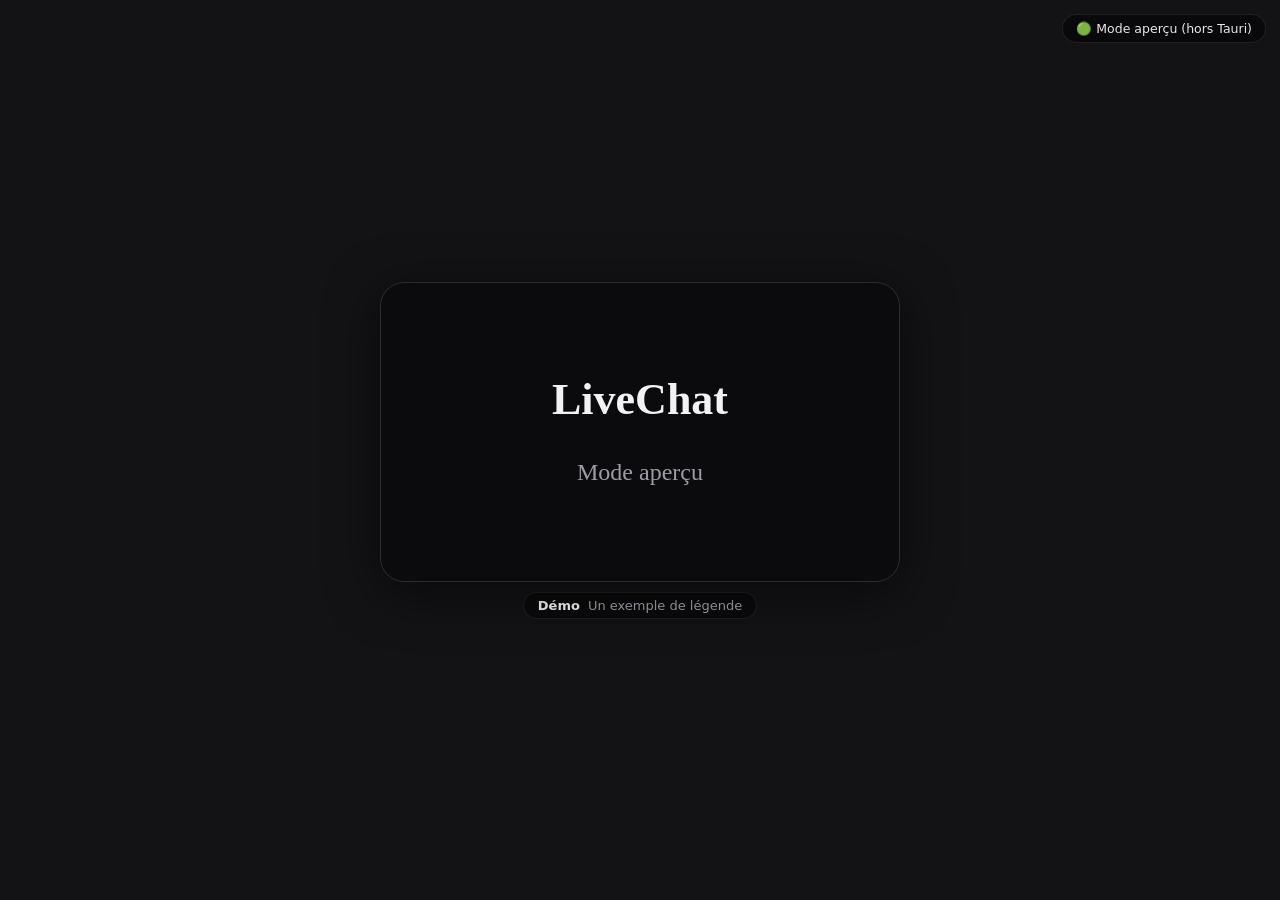
<file: overlay/ui/index.html>
<!DOCTYPE html>
<html lang="fr">
<head>
  <meta charset="UTF-8" />
  <title>LiveChat Overlay</title>
  <link rel="stylesheet" href="style.css" />
</head>
<body>
  <div id="stage" class="pos-center">
    <div id="media-box">
      <img id="img" class="hidden" alt="" />
      <video id="video" class="hidden" playsinline></video>
      <audio id="audio" class="hidden"></audio>
      <div id="meta">
        <span id="sender"></span>
        <span id="caption"></span>
      </div>
    </div>
  </div>
  <div id="status"></div>
  <script src="main.js"></script>
</body>
</html>
</file>
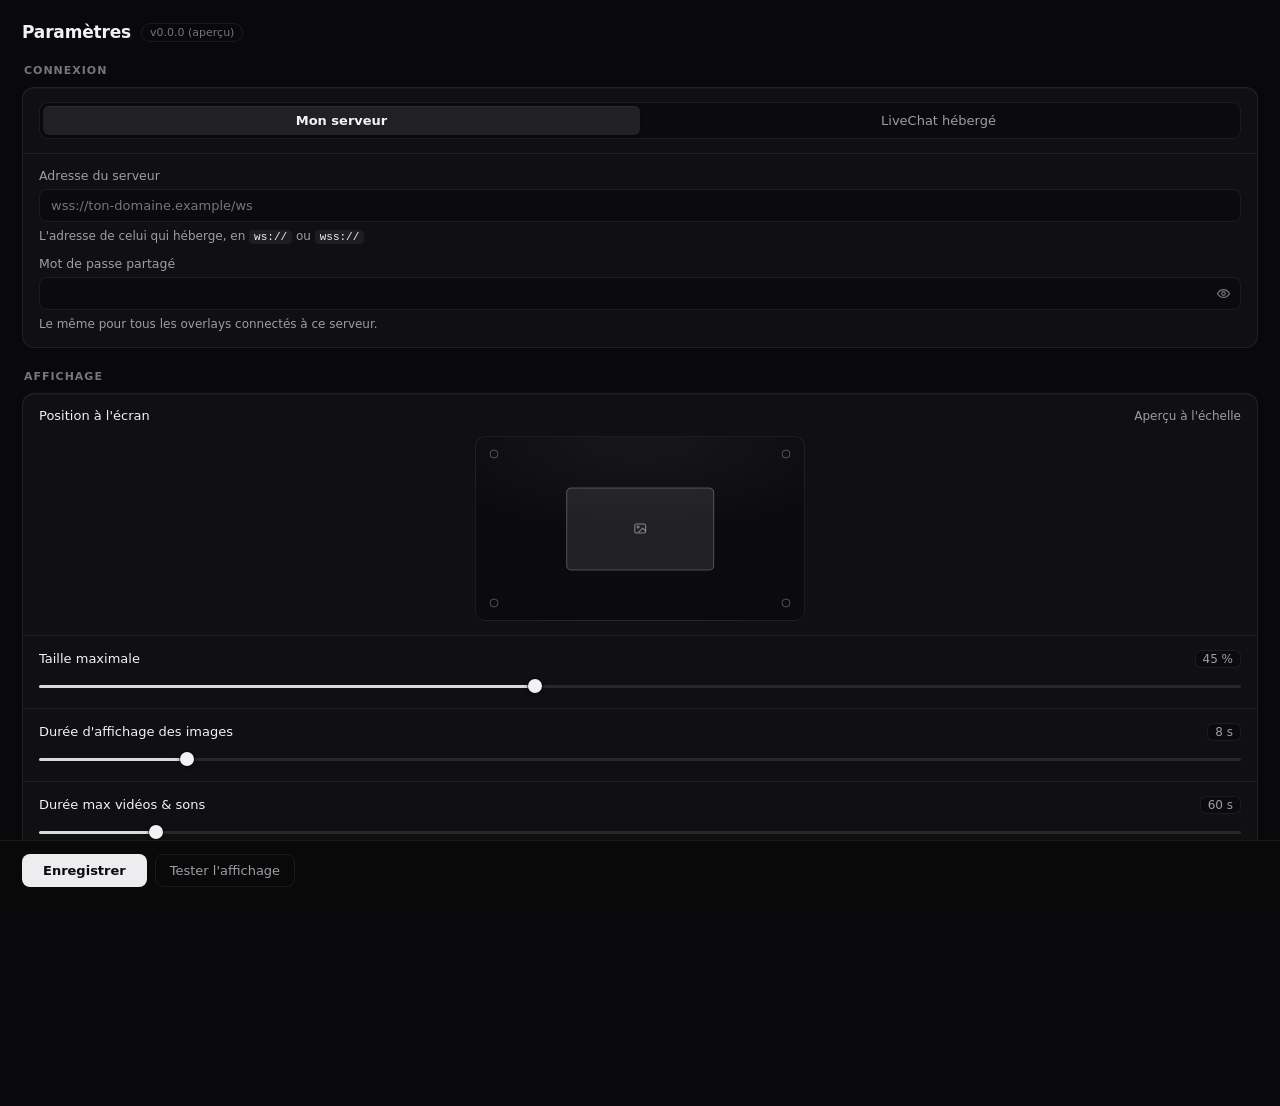
<file: overlay/ui/settings.html>
<!DOCTYPE html>
<html lang="fr">
<head>
  <meta charset="UTF-8" />
  <title>LiveChat — Paramètres</title>
  <link rel="stylesheet" href="settings.css" />
</head>
<body>
  <main>
    <header class="page-head">
      <div class="page-title">
        <h1>Paramètres</h1>
        <span id="version" class="chip"></span>
      </div>
      <span id="conn-pill" class="status-pill" hidden>
        <span class="dot"></span><span id="conn-text"></span>
      </span>
    </header>

    <section>
      <h2 class="eyebrow">Connexion</h2>
      <div class="card">
        <div class="row">
          <div class="segmented" role="radiogroup" aria-label="Mode de connexion">
            <label class="segment">
              <input type="radio" name="connection-mode" value="self-host" checked />
              <span>Mon serveur</span>
            </label>
            <label class="segment">
              <input type="radio" name="connection-mode" value="hosted" />
              <span>LiveChat hébergé</span>
            </label>
          </div>
        </div>

        <div id="self-host-settings" class="row stack">
          <div class="field">
            <label for="server">Adresse du serveur</label>
            <input id="server" type="text" placeholder="wss://ton-domaine.example/ws" spellcheck="false" autocomplete="off" />
            <p class="hint">L'adresse de celui qui héberge, en <code>ws://</code> ou <code>wss://</code></p>
          </div>
          <div class="field">
            <label for="secret">Mot de passe partagé</label>
            <div class="input-wrap">
              <input id="secret" type="password" spellcheck="false" autocomplete="off" />
              <button id="toggle-secret" class="eye-btn" type="button" title="Afficher ou masquer" aria-label="Afficher ou masquer le mot de passe">
                <svg class="eye-on" viewBox="0 0 16 16" width="15" height="15" fill="none" stroke="currentColor" stroke-width="1.3" stroke-linecap="round" stroke-linejoin="round" aria-hidden="true">
                  <path d="M1.5 8s2.4-4.2 6.5-4.2S14.5 8 14.5 8s-2.4 4.2-6.5 4.2S1.5 8 1.5 8Z"/>
                  <circle cx="8" cy="8" r="1.9"/>
                </svg>
                <svg class="eye-off" viewBox="0 0 16 16" width="15" height="15" fill="none" stroke="currentColor" stroke-width="1.3" stroke-linecap="round" stroke-linejoin="round" aria-hidden="true">
                  <path d="M1.5 8s2.4-4.2 6.5-4.2S14.5 8 14.5 8s-2.4 4.2-6.5 4.2S1.5 8 1.5 8Z"/>
                  <circle cx="8" cy="8" r="1.9"/>
                  <path d="M2.8 13.2 13.2 2.8"/>
                </svg>
              </button>
            </div>
            <p class="hint">Le même pour tous les overlays connectés à ce serveur.</p>
          </div>
        </div>

        <div id="hosted-settings" class="row stack hidden">
          <div class="account-row">
            <div class="account-text">
              <strong>Compte Discord</strong>
              <p id="hosted-status" class="hint">Connecte-toi pour afficher tes serveurs abonnés.</p>
            </div>
            <button id="login-discord" class="btn" type="button">Se connecter</button>
          </div>
          <div class="field">
            <label for="hosted-guild">Serveur Discord</label>
            <div class="input-group">
              <select id="hosted-guild" disabled>
                <option value="">Connecte Discord d'abord</option>
              </select>
              <button id="refresh-hosted-guilds" class="icon-btn" type="button" disabled title="Actualiser les serveurs" aria-label="Actualiser les serveurs">
                <svg viewBox="0 0 16 16" width="15" height="15" fill="none" stroke="currentColor" stroke-width="1.4" stroke-linecap="round" stroke-linejoin="round" aria-hidden="true">
                  <path d="M13.3 8a5.3 5.3 0 1 1-1.55-3.75"/>
                  <path d="M13.5 1.6v3.1h-3.1"/>
                </svg>
              </button>
            </div>
          </div>
        </div>
      </div>
    </section>

    <section>
      <h2 class="eyebrow">Affichage</h2>
      <div class="card">
        <div class="row stack">
          <div class="row-head">
            <label id="position-label">Position à l'écran</label>
            <span class="hint">Aperçu à l'échelle</span>
          </div>
          <select id="position" class="sr-only" aria-hidden="true" tabindex="-1">
            <option value="center">Centre</option>
            <option value="top-left">Haut gauche</option>
            <option value="top-right">Haut droite</option>
            <option value="bottom-left">Bas gauche</option>
            <option value="bottom-right">Bas droite</option>
          </select>
          <div id="screen" class="screen" data-pos="center" role="radiogroup" aria-labelledby="position-label">
            <div id="ghost" aria-hidden="true">
              <svg viewBox="0 0 16 16" width="14" height="14" fill="none" stroke="currentColor" stroke-width="1.2" stroke-linecap="round" stroke-linejoin="round" aria-hidden="true">
                <rect x="1.8" y="2.8" width="12.4" height="10.4" rx="2"/>
                <circle cx="5.6" cy="6.4" r="1.1"/>
                <path d="M14.2 10.6 10.9 7.6l-4.6 4.6"/>
              </svg>
            </div>
            <button class="pos-dot" type="button" data-pos="top-left" role="radio" aria-label="Haut gauche"></button>
            <button class="pos-dot" type="button" data-pos="top-right" role="radio" aria-label="Haut droite"></button>
            <button class="pos-dot" type="button" data-pos="center" role="radio" aria-label="Centre"></button>
            <button class="pos-dot" type="button" data-pos="bottom-left" role="radio" aria-label="Bas gauche"></button>
            <button class="pos-dot" type="button" data-pos="bottom-right" role="radio" aria-label="Bas droite"></button>
          </div>
        </div>

        <div class="row stack">
          <div class="row-head">
            <label for="max-size">Taille maximale</label>
            <output class="val" id="size-val"></output>
          </div>
          <input id="max-size" type="range" min="10" max="95" step="1" />
        </div>

        <div class="row stack">
          <div class="row-head">
            <label for="display-seconds">Durée d'affichage des images</label>
            <output class="val" id="imgsec-val"></output>
          </div>
          <input id="display-seconds" type="range" min="1" max="60" step="1" />
        </div>

        <div class="row stack">
          <div class="row-head">
            <label for="max-video-seconds">Durée max vidéos &amp; sons</label>
            <output class="val" id="vidsec-val"></output>
          </div>
          <input id="max-video-seconds" type="range" min="5" max="600" step="5" />
        </div>

        <div class="row stack">
          <div class="row-head">
            <label for="volume">Volume</label>
            <output class="val" id="volume-val"></output>
          </div>
          <input id="volume" type="range" min="0" max="100" step="5" />
        </div>
      </div>
    </section>

    <section>
      <h2 class="eyebrow">Application</h2>
      <div class="card">
        <div class="row split">
          <div class="row-text">
            <label for="autostart">Lancer au démarrage de Windows</label>
            <p class="hint">L'overlay démarre en arrière-plan avec ta session.</p>
          </div>
          <label class="switch">
            <input id="autostart" type="checkbox" />
            <span aria-hidden="true"></span>
          </label>
        </div>

        <div class="row stack">
          <div class="row-head">
            <label>Icône de la zone de notification</label>
          </div>
          <div class="icon-picker" id="icon-picker">
            <label class="icon-choice">
              <input type="radio" name="icon-variant" value="color" />
              <img src="icons/color.svg" alt="" />
              <span>Couleur</span>
            </label>
            <label class="icon-choice">
              <input type="radio" name="icon-variant" value="dark" />
              <img src="icons/dark.svg" alt="" />
              <span>Noir</span>
            </label>
            <label class="icon-choice">
              <input type="radio" name="icon-variant" value="light" />
              <img src="icons/light.svg" alt="" />
              <span>Blanc</span>
            </label>
          </div>
        </div>

        <div class="row split">
          <div class="row-text">
            <label>Mises à jour</label>
            <p class="hint" id="update-status">Vérifiées automatiquement toutes les 4 heures.</p>
          </div>
          <button id="check-updates" class="btn ghost" type="button">Vérifier</button>
        </div>
      </div>
    </section>
  </main>

  <div class="footer-wrap">
    <div id="restart-bar" class="hidden">
      <span>Redémarrage nécessaire pour appliquer la connexion.</span>
      <button id="restart-now" type="button">Redémarrer</button>
    </div>
    <div class="actions">
      <button id="save" class="btn primary" type="button">Enregistrer</button>
      <button id="test" class="btn ghost" type="button">Tester l'affichage</button>
      <span id="save-status" role="status"></span>
    </div>
  </div>

  <script src="settings.js"></script>
</body>
</html>
</file>
<file: overlay/ui/style.css>
/* LiveChat — overlay en jeu.
   Même langage que la fenêtre Paramètres : quasi-noir, hairline, monochrome. */

* {
  margin: 0;
  padding: 0;
  box-sizing: border-box;
}

html,
body {
  width: 100%;
  height: 100%;
  background: transparent;
  overflow: hidden;
  user-select: none;
  font-family: "Inter", "Segoe UI Variable Text", "Segoe UI", system-ui, sans-serif;
  -webkit-font-smoothing: antialiased;
}

#stage {
  position: fixed;
  inset: 0;
  display: flex;
  padding: 4vh 3vw;
  pointer-events: none;
}

.pos-center       { justify-content: center;     align-items: center; }
.pos-top-left     { justify-content: flex-start; align-items: flex-start; }
.pos-top-right    { justify-content: flex-end;   align-items: flex-start; }
.pos-bottom-left  { justify-content: flex-start; align-items: flex-end; }
.pos-bottom-right { justify-content: flex-end;   align-items: flex-end; }

#media-box {
  display: flex;
  flex-direction: column;
  align-items: center;
  gap: 10px;
  opacity: 0;
  transform: scale(0.96);
  transition: opacity 0.25s ease, transform 0.25s ease;
}

#media-box.visible {
  opacity: 1;
  transform: scale(1);
}

#img,
#video {
  max-width: var(--max-w, 45vw);
  max-height: var(--max-h, 45vh);
  border-radius: 12px;
  outline: 1px solid rgba(255, 255, 255, 0.09);
  outline-offset: -1px;
  box-shadow: 0 12px 48px rgba(0, 0, 0, 0.6);
}

/* Média avec canal alpha (sticker PNG, WebM transparent…) : ni cadre ni
   fond — l'ombre épouse la forme réelle au lieu du rectangle. */
#img.alpha,
#video.alpha {
  border-radius: 0;
  outline: none;
  box-shadow: none;
  filter: drop-shadow(0 10px 26px rgba(0, 0, 0, 0.55));
}

#meta {
  display: flex;
  gap: 8px;
  align-items: baseline;
  max-width: var(--max-w, 45vw);
  background: rgba(9, 9, 11, 0.8);
  border: 1px solid rgba(255, 255, 255, 0.09);
  color: #f2f2f4;
  padding: 5px 14px;
  border-radius: 999px;
  font-size: 13px;
}

#sender {
  font-weight: 600;
  color: #ffffff;
  white-space: nowrap;
}

#caption {
  color: #a7a8b1;
  overflow: hidden;
  text-overflow: ellipsis;
  white-space: nowrap;
}

#status {
  position: fixed;
  top: 14px;
  right: 14px;
  max-width: 40vw;
  background: rgba(9, 9, 11, 0.85);
  border: 1px solid rgba(255, 255, 255, 0.09);
  color: #e8e8ec;
  padding: 6px 13px;
  border-radius: 999px;
  font-size: 12.5px;
  opacity: 0;
  transition: opacity 0.3s ease;
  pointer-events: none;
}

#status.visible {
  opacity: 1;
}

.hidden {
  display: none !important;
}
</file>
<file: overlay/ui/settings.css>
/* LiveChat — fenêtre Paramètres
   Dark minimal : fond quasi-noir, cartes hairline, monochrome. */

* {
  margin: 0;
  padding: 0;
  box-sizing: border-box;
}

:root {
  --bg: #09090b;
  --surface: #101013;
  --inset: #0b0b0e;
  --border: rgba(255, 255, 255, 0.07);
  --border-strong: rgba(255, 255, 255, 0.16);
  --text: #f2f2f4;
  --text-2: #9c9da6;
  --text-3: #74757f;
  --ok: #4cc38a;
  --warn: #e5b567;
  --err: #e5716a;
  --radius: 12px;
  --font: "Inter", "Segoe UI Variable Text", "Segoe UI", system-ui, sans-serif;
}

html,
body {
  height: 100%;
  background: var(--bg);
  color: var(--text);
  font-family: var(--font);
  font-size: 14px;
  -webkit-font-smoothing: antialiased;
}

body {
  display: flex;
  flex-direction: column;
  overflow: hidden;
}

main {
  flex: 1;
  overflow-y: auto;
  padding: 22px 22px 26px;
  display: flex;
  flex-direction: column;
  gap: 22px;
}

::selection {
  background: rgba(255, 255, 255, 0.18);
}

main::-webkit-scrollbar {
  width: 10px;
}

main::-webkit-scrollbar-thumb {
  background: rgba(255, 255, 255, 0.1);
  border-radius: 999px;
  border: 3px solid var(--bg);
}

/* ---------- En-tête ---------- */

.page-head {
  display: flex;
  align-items: center;
  justify-content: space-between;
  gap: 12px;
}

.page-title {
  display: flex;
  align-items: center;
  gap: 10px;
}

h1 {
  font-size: 17px;
  font-weight: 650;
  letter-spacing: -0.01em;
}

.chip {
  padding: 2px 8px;
  border: 1px solid var(--border);
  border-radius: 999px;
  color: var(--text-3);
  font-size: 11px;
  font-variant-numeric: tabular-nums;
  white-space: nowrap;
}

.chip:empty {
  display: none;
}

.status-pill {
  display: inline-flex;
  align-items: center;
  gap: 7px;
  padding: 4px 11px;
  border: 1px solid var(--border);
  border-radius: 999px;
  background: var(--surface);
  font-size: 12px;
  color: var(--text-2);
  white-space: nowrap;
}

.status-pill .dot {
  width: 7px;
  height: 7px;
  border-radius: 50%;
  background: var(--text-3);
  flex-shrink: 0;
}

.status-pill.ok .dot {
  background: var(--ok);
  box-shadow: 0 0 8px rgba(76, 195, 138, 0.55);
}

.status-pill.err .dot {
  background: var(--err);
}

.status-pill.wait .dot {
  background: var(--warn);
  animation: pulse 1.6s ease-in-out infinite;
}

@keyframes pulse {
  0%, 100% { opacity: 1; }
  50%      { opacity: 0.35; }
}

/* ---------- Sections & cartes ---------- */

section {
  display: flex;
  flex-direction: column;
  gap: 10px;
}

.eyebrow {
  font-size: 11px;
  font-weight: 600;
  text-transform: uppercase;
  letter-spacing: 0.09em;
  color: var(--text-3);
  padding-left: 2px;
}

.card {
  background: var(--surface);
  border: 1px solid var(--border);
  border-radius: var(--radius);
  box-shadow: inset 0 1px 0 rgba(255, 255, 255, 0.03);
}

.row {
  padding: 14px 16px;
}

.row + .row {
  border-top: 1px solid var(--border);
}

.row.stack {
  display: flex;
  flex-direction: column;
  gap: 10px;
}

.row.split {
  display: flex;
  align-items: center;
  justify-content: space-between;
  gap: 16px;
}

.row-head {
  display: flex;
  align-items: baseline;
  justify-content: space-between;
  gap: 12px;
}

.row-text {
  display: flex;
  flex-direction: column;
  gap: 3px;
  min-width: 0;
}

label {
  font-size: 13px;
  font-weight: 500;
  color: var(--text);
}

.hint {
  font-size: 12px;
  line-height: 1.45;
  color: var(--text-2);
}

.hint.error,
#hosted-status.error {
  color: var(--err);
}

.val {
  font-size: 12px;
  color: var(--text-2);
  font-variant-numeric: tabular-nums;
  padding: 1px 7px;
  border: 1px solid var(--border);
  border-radius: 6px;
  background: var(--inset);
}

/* ---------- Mode de connexion ---------- */

.segmented {
  display: grid;
  grid-template-columns: repeat(2, minmax(0, 1fr));
  padding: 3px;
  border: 1px solid var(--border);
  border-radius: 9px;
  background: var(--inset);
}

.segment {
  position: relative;
  display: flex;
  align-items: center;
  justify-content: center;
  padding: 7px 10px;
  border-radius: 6px;
  cursor: pointer;
  transition: background 0.12s ease;
}

.segment input {
  position: absolute;
  opacity: 0;
  pointer-events: none;
}

.segment span {
  font-size: 13px;
  font-weight: 500;
  color: var(--text-2);
  white-space: nowrap;
  transition: color 0.12s ease;
}

.segment:hover span {
  color: var(--text);
}

.segment:has(input:checked) {
  background: rgba(255, 255, 255, 0.09);
  box-shadow: inset 0 1px 0 rgba(255, 255, 255, 0.05), 0 1px 3px rgba(0, 0, 0, 0.3);
}

.segment:has(input:checked) span {
  color: var(--text);
  font-weight: 600;
}

.segment:has(input:focus-visible) {
  outline: 2px solid rgba(255, 255, 255, 0.35);
  outline-offset: -2px;
}

/* ---------- Champs ---------- */

.field {
  display: flex;
  flex-direction: column;
  gap: 6px;
}

.field label {
  font-size: 12.5px;
  color: var(--text-2);
  font-weight: 500;
}

.input-group {
  display: flex;
  gap: 6px;
}

.input-group input,
.input-group select {
  flex: 1;
  min-width: 0;
}

input[type="text"],
input[type="password"],
select {
  width: 100%;
  padding: 8px 11px;
  border-radius: 8px;
  border: 1px solid var(--border);
  background: var(--inset);
  color: var(--text);
  font: inherit;
  font-size: 13px;
  outline: none;
  transition: border-color 0.12s ease, box-shadow 0.12s ease;
}

input::placeholder {
  color: var(--text-3);
}

input[type="text"]:focus,
input[type="password"]:focus,
select:focus {
  border-color: var(--border-strong);
  box-shadow: 0 0 0 3px rgba(255, 255, 255, 0.06);
}

select {
  appearance: none;
  -webkit-appearance: none;
  padding-right: 30px;
  background-image: url("data:image/svg+xml,%3Csvg xmlns='http://www.w3.org/2000/svg' width='12' height='12' viewBox='0 0 12 12'%3E%3Cpath d='M3 4.5 6 7.5 9 4.5' fill='none' stroke='%239c9da6' stroke-width='1.3' stroke-linecap='round' stroke-linejoin='round'/%3E%3C/svg%3E");
  background-repeat: no-repeat;
  background-position: right 10px center;
  cursor: pointer;
}

select:disabled {
  color: var(--text-3);
  cursor: default;
}

.icon-btn {
  display: inline-flex;
  align-items: center;
  justify-content: center;
  width: 34px;
  border-radius: 8px;
  border: 1px solid var(--border);
  background: var(--inset);
  color: var(--text-2);
  cursor: pointer;
  transition: color 0.12s ease, border-color 0.12s ease;
}

.icon-btn:hover:not(:disabled) {
  color: var(--text);
  border-color: var(--border-strong);
}

.icon-btn:disabled {
  opacity: 0.4;
  cursor: default;
}

/* Champ avec bouton intégré (œil du mot de passe). */
.input-wrap {
  position: relative;
}

.input-wrap input {
  padding-right: 38px;
}

.eye-btn {
  position: absolute;
  top: 50%;
  right: 4px;
  translate: 0 -50%;
  display: inline-flex;
  align-items: center;
  justify-content: center;
  width: 28px;
  height: 28px;
  border: none;
  border-radius: 6px;
  background: transparent;
  color: var(--text-3);
  cursor: pointer;
  transition: color 0.12s ease, background 0.12s ease;
}

.eye-btn:hover {
  color: var(--text);
  background: rgba(255, 255, 255, 0.06);
}

/* L'icône suit l'état du champ : œil ouvert quand le mot de passe est
   masqué (cliquer pour l'afficher), œil barré quand il est visible. */
.input-wrap:has(input[type="password"]) .eye-off {
  display: none;
}

.input-wrap:has(input[type="text"]) .eye-on {
  display: none;
}

code {
  font-family: "Cascadia Code", Consolas, ui-monospace, monospace;
  font-size: 11px;
  padding: 1px 5px;
  border-radius: 4px;
  background: rgba(255, 255, 255, 0.06);
  color: var(--text);
}

/* ---------- Ligne de compte (mode hébergé) ---------- */

.account-row {
  display: flex;
  align-items: center;
  gap: 11px;
}

.account-text {
  flex: 1;
  min-width: 0;
  display: flex;
  flex-direction: column;
  gap: 2px;
}

.account-text strong {
  font-size: 13px;
  font-weight: 600;
  color: var(--text);
}

.account-text .hint {
  overflow: hidden;
  text-overflow: ellipsis;
  white-space: nowrap;
}

/* ---------- Aperçu position ---------- */

.screen {
  position: relative;
  aspect-ratio: 16 / 9;
  width: 100%;
  max-width: 330px;
  align-self: center;
  border-radius: 10px;
  border: 1px solid var(--border);
  background:
    radial-gradient(120% 90% at 50% 0%, rgba(255, 255, 255, 0.05), transparent 60%),
    var(--inset);
  overflow: hidden;
}

#ghost {
  position: absolute;
  display: flex;
  align-items: center;
  justify-content: center;
  width: 45%;
  min-width: 15%;
  max-width: 88%;
  aspect-ratio: 16 / 9;
  max-height: 84%;
  border-radius: 5px;
  border: 1px solid rgba(255, 255, 255, 0.24);
  background: rgba(255, 255, 255, 0.09);
  color: rgba(255, 255, 255, 0.45);
  transition: width 0.18s ease;
}

.screen[data-pos="center"] #ghost       { left: 50%; top: 50%; transform: translate(-50%, -50%); }
.screen[data-pos="top-left"] #ghost     { left: 4.5%; top: 7%; }
.screen[data-pos="top-right"] #ghost    { right: 4.5%; top: 7%; }
.screen[data-pos="bottom-left"] #ghost  { left: 4.5%; bottom: 7%; }
.screen[data-pos="bottom-right"] #ghost { right: 4.5%; bottom: 7%; }

.pos-dot {
  position: absolute;
  z-index: 1;
  width: 22px;
  height: 22px;
  border: none;
  background: transparent;
  border-radius: 50%;
  cursor: pointer;
}

.pos-dot::after {
  content: "";
  position: absolute;
  inset: 50%;
  width: 7px;
  height: 7px;
  translate: -50% -50%;
  border-radius: 50%;
  border: 1.5px solid rgba(255, 255, 255, 0.28);
  transition: background 0.12s ease, border-color 0.12s ease;
}

.pos-dot:hover::after {
  border-color: rgba(255, 255, 255, 0.6);
}

/* La position choisie est déjà montrée par le fantôme : la pastille
   correspondante s'efface pour ne pas faire doublon. */
.pos-dot[aria-checked="true"] {
  opacity: 0;
  pointer-events: none;
}

.pos-dot[aria-checked="true"]:focus-visible {
  opacity: 1;
}

.pos-dot:focus-visible {
  outline: 2px solid rgba(255, 255, 255, 0.35);
  outline-offset: -2px;
}

.pos-dot[data-pos="top-left"]     { left: 2%; top: 3.5%; }
.pos-dot[data-pos="top-right"]    { right: 2%; top: 3.5%; }
.pos-dot[data-pos="center"]       { left: 50%; top: 50%; translate: -50% -50%; }
.pos-dot[data-pos="bottom-left"]  { left: 2%; bottom: 3.5%; }
.pos-dot[data-pos="bottom-right"] { right: 2%; bottom: 3.5%; }

.sr-only {
  position: absolute;
  width: 1px;
  height: 1px;
  overflow: hidden;
  clip: rect(0 0 0 0);
  white-space: nowrap;
}

/* ---------- Curseurs ---------- */

input[type="range"] {
  -webkit-appearance: none;
  appearance: none;
  width: 100%;
  height: 16px;
  background: transparent;
  --fill: 50%;
}

input[type="range"]::-webkit-slider-runnable-track {
  height: 3px;
  border-radius: 999px;
  background: linear-gradient(
    to right,
    #d9d9df var(--fill),
    rgba(255, 255, 255, 0.1) var(--fill)
  );
}

input[type="range"]::-webkit-slider-thumb {
  -webkit-appearance: none;
  width: 14px;
  height: 14px;
  margin-top: -5.5px;
  border-radius: 50%;
  background: var(--text);
  box-shadow: 0 0 0 1px rgba(0, 0, 0, 0.45), 0 1px 5px rgba(0, 0, 0, 0.5);
  transition: transform 0.12s ease;
}

input[type="range"]:hover::-webkit-slider-thumb {
  transform: scale(1.12);
}

input[type="range"]:focus-visible {
  outline: none;
}

input[type="range"]:focus-visible::-webkit-slider-thumb {
  box-shadow:
    0 0 0 1px rgba(0, 0, 0, 0.45),
    0 0 0 4px rgba(255, 255, 255, 0.18);
}

/* ---------- Interrupteur ---------- */

.switch {
  position: relative;
  display: inline-flex;
  flex-shrink: 0;
  cursor: pointer;
}

.switch input {
  position: absolute;
  opacity: 0;
  pointer-events: none;
}

.switch span {
  width: 36px;
  height: 21px;
  border-radius: 999px;
  background: rgba(255, 255, 255, 0.12);
  transition: background 0.15s ease;
}

.switch span::after {
  content: "";
  position: absolute;
  top: 3px;
  left: 3px;
  width: 15px;
  height: 15px;
  border-radius: 50%;
  background: #b9bac2;
  transition: translate 0.15s ease, background 0.15s ease;
}

.switch input:checked + span {
  background: #ededf0;
}

.switch input:checked + span::after {
  translate: 15px 0;
  background: #0b0b0d;
}

.switch input:focus-visible + span {
  outline: 2px solid rgba(255, 255, 255, 0.35);
  outline-offset: 2px;
}

/* ---------- Choix d'icône ---------- */

.icon-picker {
  display: grid;
  grid-template-columns: repeat(3, 1fr);
  gap: 8px;
}

.icon-choice {
  display: flex;
  align-items: center;
  gap: 9px;
  padding: 9px 11px;
  border: 1px solid var(--border);
  border-radius: 10px;
  background: var(--inset);
  cursor: pointer;
  transition: border-color 0.12s ease, background 0.12s ease;
}

.icon-choice:hover {
  border-color: var(--border-strong);
}

.icon-choice:has(input:checked) {
  border-color: var(--border-strong);
  background: rgba(255, 255, 255, 0.04);
}

.icon-choice:has(input:focus-visible) {
  outline: 2px solid rgba(255, 255, 255, 0.35);
  outline-offset: 2px;
}

.icon-choice input {
  position: absolute;
  opacity: 0;
  pointer-events: none;
}

.icon-choice img {
  width: 24px;
  height: 24px;
  border-radius: 6px;
}

.icon-choice span {
  font-size: 12px;
  color: var(--text-2);
}

.icon-choice:has(input:checked) span {
  color: var(--text);
}

/* ---------- Boutons ---------- */

.btn {
  appearance: none;
  display: inline-flex;
  align-items: center;
  justify-content: center;
  gap: 7px;
  padding: 8px 14px;
  border-radius: 8px;
  border: 1px solid var(--border);
  background: rgba(255, 255, 255, 0.04);
  color: var(--text);
  font: inherit;
  font-size: 13px;
  font-weight: 500;
  cursor: pointer;
  white-space: nowrap;
  transition: background 0.12s ease, border-color 0.12s ease, color 0.12s ease;
}

.btn:hover {
  background: rgba(255, 255, 255, 0.07);
  border-color: var(--border-strong);
}

.btn:disabled {
  opacity: 0.45;
  cursor: default;
}

.btn.ghost {
  background: transparent;
  color: var(--text-2);
}

.btn.ghost:hover:not(:disabled) {
  color: var(--text);
  background: rgba(255, 255, 255, 0.04);
}

.btn.primary {
  background: #ededf0;
  border-color: transparent;
  color: #0b0b0d;
  font-weight: 600;
  padding: 8px 20px;
}

.btn.primary:hover {
  background: #ffffff;
}

button:focus-visible {
  outline: 2px solid rgba(255, 255, 255, 0.35);
  outline-offset: 2px;
}

#login-discord {
  align-self: flex-start;
}

/* ---------- Pied de fenêtre ---------- */

.footer-wrap {
  flex-shrink: 0;
  display: flex;
  flex-direction: column;
  gap: 10px;
  padding: 13px 22px;
  border-top: 1px solid var(--border);
  background: rgba(9, 9, 11, 0.9);
}

.actions {
  display: flex;
  align-items: center;
  gap: 8px;
}

#save-status {
  margin-left: auto;
  font-size: 12.5px;
  color: var(--ok);
}

#save-status.error {
  color: var(--err);
}

#restart-bar {
  display: flex;
  align-items: center;
  justify-content: space-between;
  gap: 12px;
  padding: 9px 12px;
  border: 1px solid rgba(229, 181, 103, 0.28);
  border-radius: 9px;
  background: rgba(229, 181, 103, 0.07);
  color: var(--warn);
  font-size: 12.5px;
}

#restart-bar button {
  appearance: none;
  padding: 5px 12px;
  border-radius: 7px;
  border: 1px solid rgba(229, 181, 103, 0.4);
  background: transparent;
  color: var(--warn);
  font: inherit;
  font-size: 12.5px;
  font-weight: 600;
  cursor: pointer;
  white-space: nowrap;
  transition: background 0.12s ease;
}

#restart-bar button:hover {
  background: rgba(229, 181, 103, 0.12);
}

/* ---------- Divers ---------- */

.hidden,
[hidden] {
  display: none !important;
}

@media (prefers-reduced-motion: reduce) {
  * {
    transition: none !important;
    animation: none !important;
  }
}
</file>
